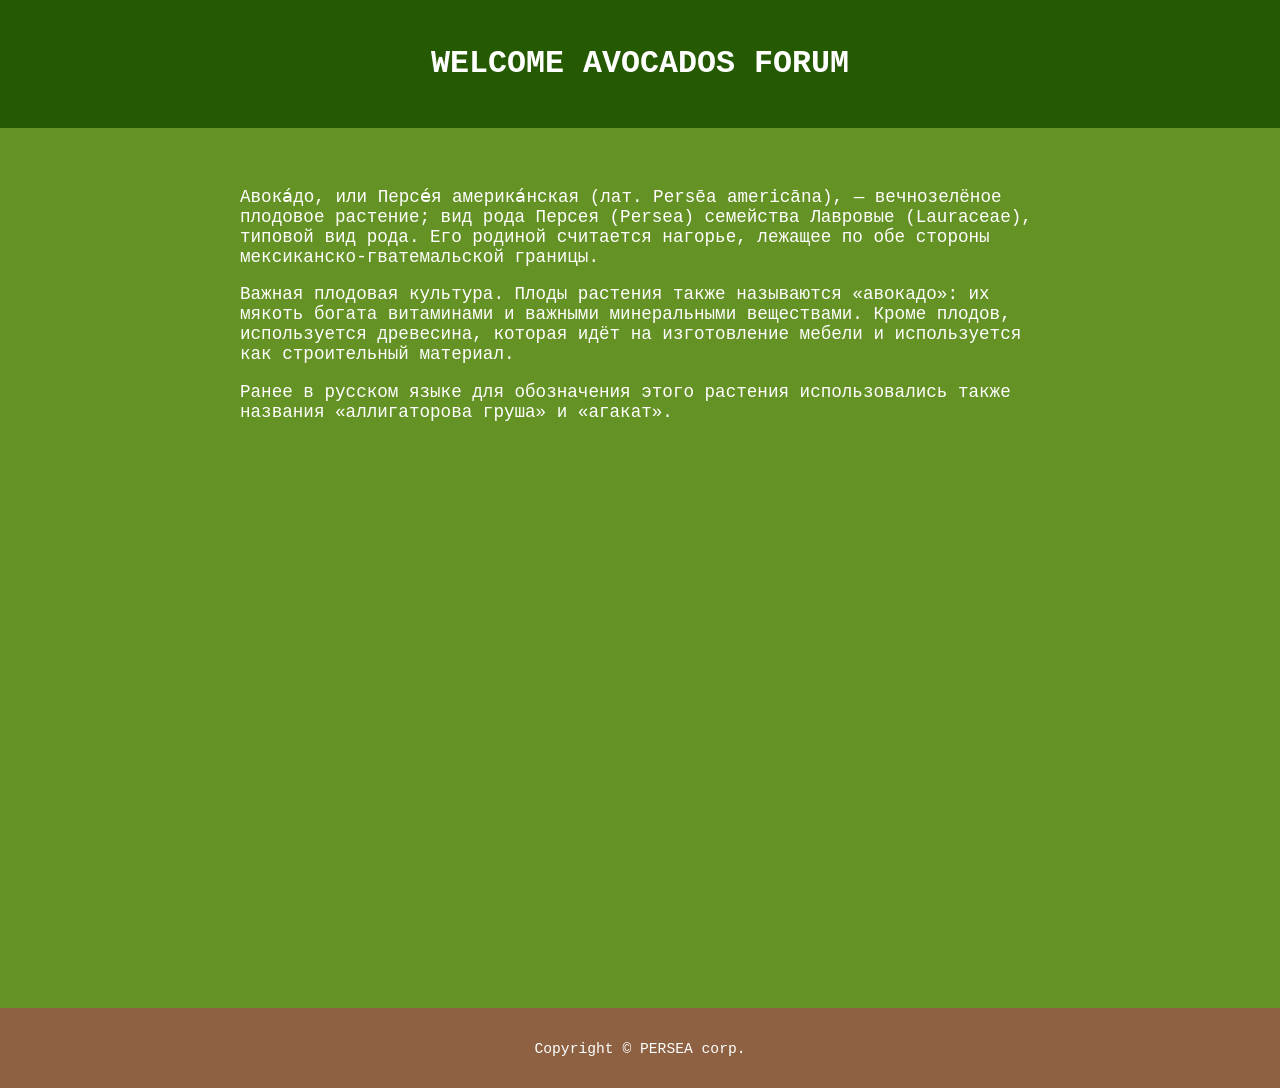
<file: index.html>
<!DOCTYPE html>
<html lang="ru">
<head>
    <meta charset="UTF-8">
    <meta name="viewport" content="width=device-width, initial-scale=1.0">
    <meta name="description" content="SUS forum - Everything about avocados">
    <link rel="stylesheet" type="text/css" href="style/style.css">
    <link rel="shortcut icon" href="image/icon.png" type="image/png">
    <script type="text/javascript" src="script/main.js" defer></script>
    <title>AVOCADOS FORUM</title>
</head>
<body>
    <!-- SUS -->
    <header class="head">
        <button id="menuBtn" onclick="toggleDropdown(); scrollToTop();" aria-expanded="false" aria-controls="myDropdown">
            WELCOME AVOCADOS FORUM
        </button>
        <nav id="myDropdown" class="dropdown" aria-label="Main Navigation">
            <a href="arcade.html">SUS</a>
            <a href="time.html">SUS</a>
            <a href="cites.html">SUS</a>
        </nav>
    </header>
    <main class="main">
        <p>
          Авока́до, или Персе́я америка́нская (лат. Persēa americāna), — вечнозелёное плодовое растение; вид рода Персея (Persea) семейства Лавровые (Lauraceae), типовой вид рода. Его родиной считается нагорье, лежащее по обе стороны мексиканско-гватемальской границы.
        </p>
        <p>
          Важная плодовая культура. Плоды растения также называются «авокадо»: их мякоть богата витаминами и важными минеральными веществами.
          Кроме плодов, используется древесина, которая идёт на изготовление мебели и используется как строительный материал.
        </p>
        <p>
          Ранее в русском языке для обозначения этого растения использовались также названия «аллигаторова груша» и «агакат».
        </p>
    </main>
    <footer class="footer">
        <small id="footer">Copyright © PERSEA corp.</small>
    </footer>
</body>
</html>
</file>
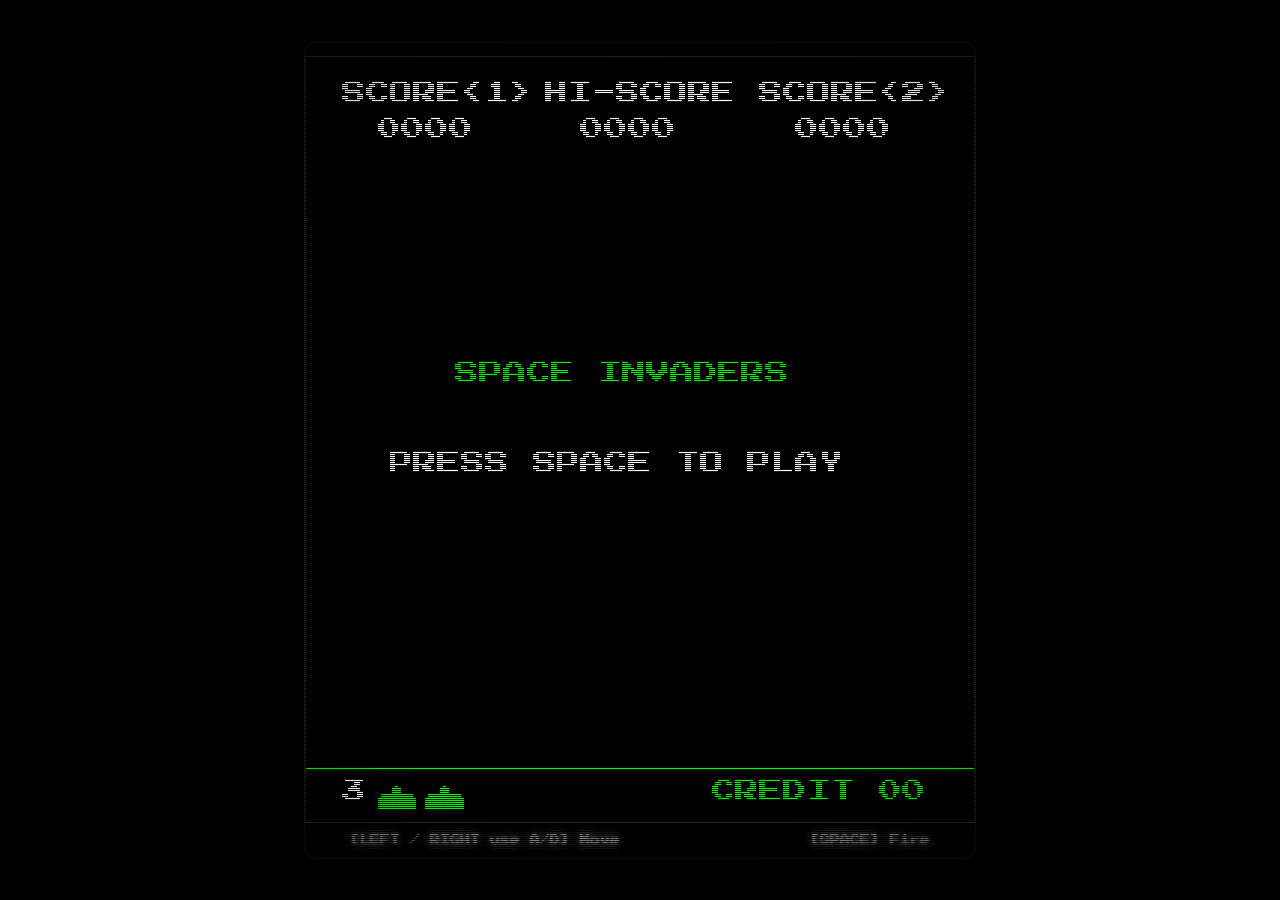
<file: arcade.html>
<!DOCTYPE html>
<html lang="en">
    <head>
        <meta charset="UTF-8">
        <meta name="viewport" content="width=device-width, initial-scale=1.0">
        <link rel="stylesheet" href="style/crt-overlay.css">
        <link rel="stylesheet" href="style/arcade.css">
        <link rel="preconnect" href="https://fonts.googleapis.com">
        <link rel="preconnect" href="https://fonts.gstatic.com" crossorigin>
        <link href="https://fonts.googleapis.com/css2?family=Press+Start+2P&display=swap" rel="stylesheet">
        <title>GAME</title>
    </head>
    <body>
        <!-- GAME -->
        <div class="arcade-container">
            <div class="canvas-wrapper">
                <canvas id="gameCanvas" width="224" height="256"></canvas>
            </div>
            <!-- Touch Controls for mobile/tablet -->
            <div class="mobile-controls">
                <div class="d-pad">
                    <button class="btn" id="btn-left">LEFT</button>
                    <button class="btn" id="btn-right">RIGHT</button>
                </div>
                <div class="action-pad">
                    <button class="btn btn-fire" id="btn-fire">FIRE</button>
                </div>
            </div>
            <div class="instructions">
                [LEFT / RIGHT use A/D] Move 
                    &nbsp;&nbsp;&nbsp;&nbsp;&nbsp;&nbsp;&nbsp;&nbsp;&nbsp;&nbsp;&nbsp;&nbsp;&nbsp;&nbsp;&nbsp;&nbsp;&nbsp;
                [SPACE] Fire 
            </div>
        </div>

        <div class="crt-overlay"></div>
        <script src="script/arcade.js"></script>
    </body>
</html>
</file>
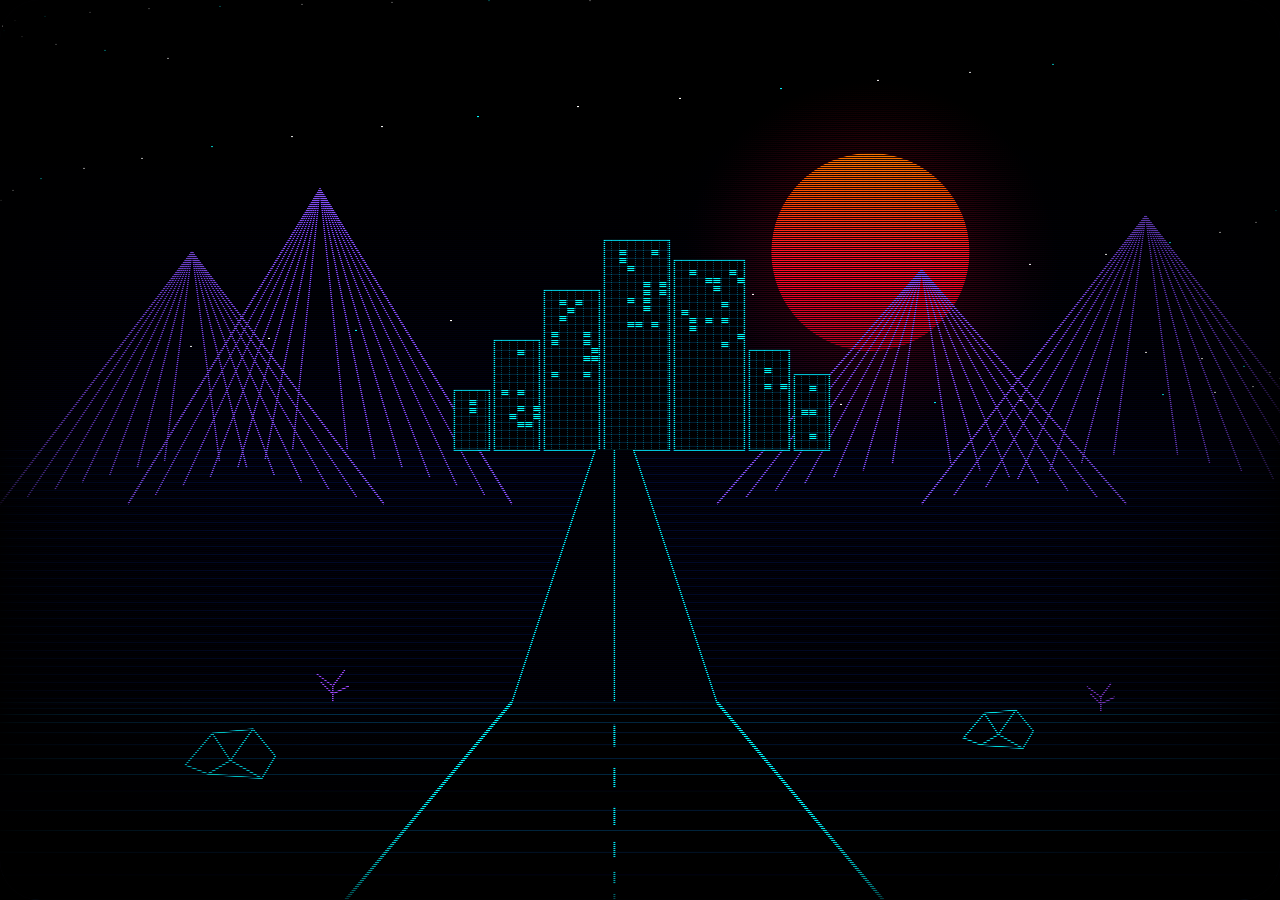
<file: cites.html>
<!DOCTYPE html>
<html lang="ru">
<head>
    <meta charset="UTF-8">
    <meta name="viewport" content="width=device-width, initial-scale=1.0">
    <link rel="stylesheet" href="style/crt-overlay.css">
    <script type="text/javascript" src="script/cites.js" defer></script>
    <title>CITES</title>
</head>
<body>
    <!-- CITES -->
    <style>
        html, body {
            margin: 0;
            padding: 0;
        }
        #retroCanvas {
            display: block;
            image-rendering: pixelated;
        }
    </style>
    <div><canvas id="retroCanvas"></canvas></div>
    <div class="crt-overlay"></div>
</body>
</html>
</file>
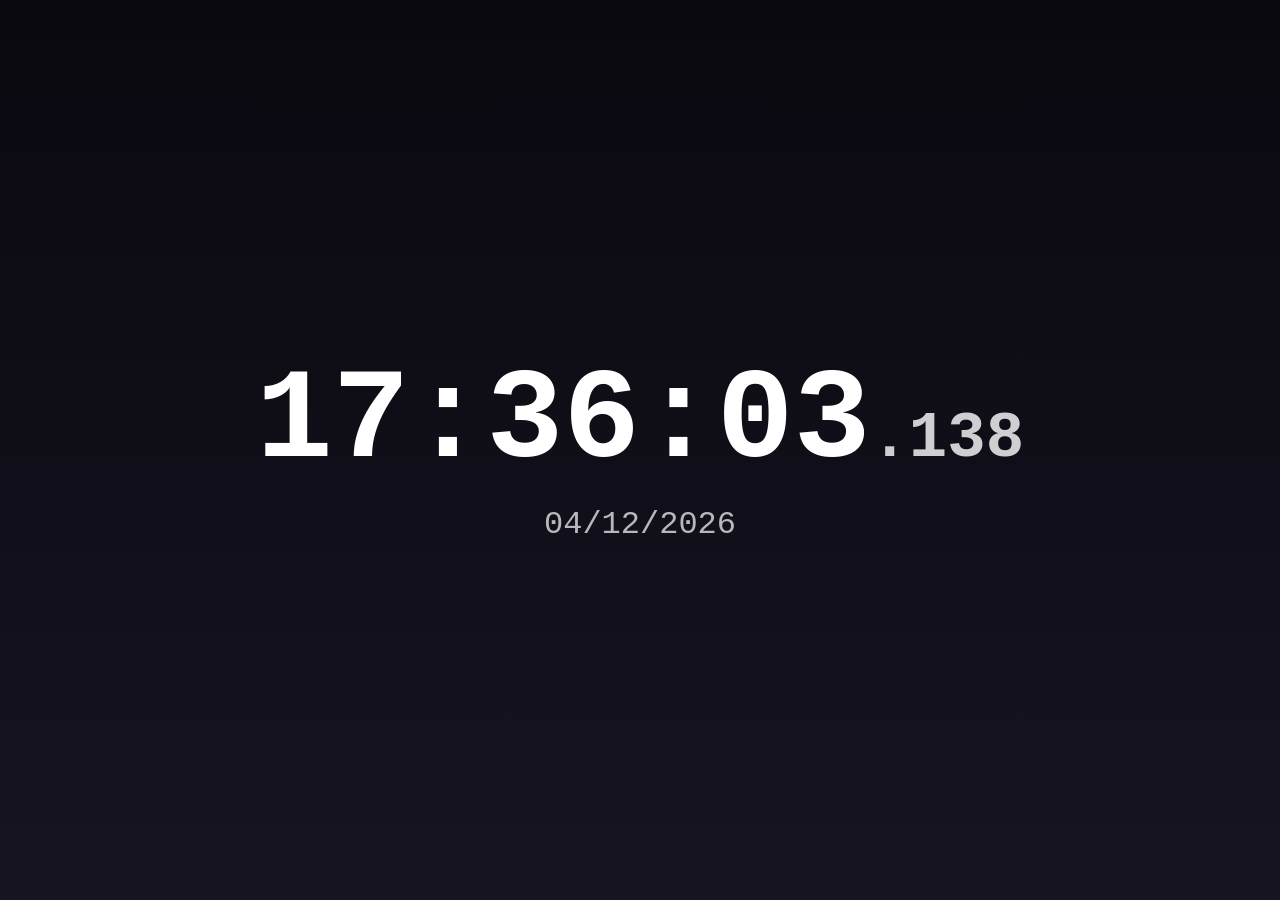
<file: time.html>
<!DOCTYPE html>
<html lang="en">
    <head>
        <meta charset="UTF-8">
        <link rel="stylesheet" type="text/css" href="style/time.css">
        <script type="text/javascript" src="script/time.js" defer></script>
        <title>TIME</title>
    </head>
    <body>
        <!-- TIME -->
        <div id="ripple-container"></div>
        <div class="clock-container">
            <div class="time">
                <span id="main-time">00:00:00</span><span id="ms-time">.000</span>
            </div>
            <div id="date-time" class="date">01/01/1900</div>
        </div>
    </body>
</html>
</file>
<file: style/style.css>
html {
  scroll-behavior: smooth;
}
body {
    font-family: 'Courier New', Courier, monospace;
    background-color: #659225;
    margin: 0;
    padding: 0;
    color: #fff;
}
.head {
    font-size: 2.2rem;
    background-color: #255a02;
}
.main {
    font-size: 1.1rem;
    padding: 40px 20px;
    height: 800px;
    min-height: calc(100vh - 200px);
    max-width: 800px;
    margin: 0 auto;
}
.footer {
    background-color: #8d6142;
    font-size: 1.1rem;
} 
.head, .footer {
    text-align: center;
    padding: 30px;
} 
.head button {
    font-family: 'Courier New', Courier, monospace;
    background-color: transparent;
    border: none;
    color: #fff;
    cursor: pointer;
    display: inline-block;
    font-size: 90%;
    font-weight: bold;
    margin: 8px auto;
    padding: 8px;
    position: relative;
    text-align: center;
    text-decoration: none;
} 
.head .dropdown {
    opacity: 0;
    visibility: hidden;
    max-height: 0;
    overflow: hidden;
    transition: max-height 0.4s ease-in-out, opacity 0.4s ease-in-out, visibility 0.4s ease-in-out;
}
.head .dropdown a {
    padding: 10px;
    margin-right: 20px;
    color: inherit;
    text-decoration: none;
}
.head .dropdown.open {
    opacity: 1;
    visibility: visible;
    max-height: 200px;
} 
.hidden {
    display: none;
}
</file>
<file: style/crt-overlay.css>
:root {
    --crt-color: #c6f4d8;
}

* {
    margin: 0;
    padding: 0;
    box-sizing: border-box;
    color: inherit;
    text-shadow: inherit;
}

body, html {
    width: 100%;
    height: 100%;
    overflow: hidden;
    background-color: #000000;
    font-family: monospace;
    color: var(--crt-color);
    text-shadow: 
        0 0 2px currentColor,
        0 0 8px currentColor,
        0 0 15px currentColor;
    animation: crt-flicker 0.15s infinite;
    display: flex;
    justify-content: center;
    align-items: center;
}

.content {
    display: flex;
    flex-direction: column;
    align-items: center;
    gap: 10px;
    z-index: 1;
}

.crt-overlay {
    position: absolute;
    top: 0;
    left: 0;
    width: 100%;
    height: 100%;
    pointer-events: none;
    z-index: 2;
    background: 
        radial-gradient(
            circle at center, 
            transparent 50%, 
            rgba(0, 0, 0, 0.4) 75%, 
            rgba(0, 0, 0, 0.95) 100%
        ),
        linear-gradient(
            rgba(18, 16, 16, 0) 50%, 
            rgba(0, 0, 0, 0.9) 50%
        ), 
        linear-gradient(
            90deg,
            rgba(255, 0, 0, 0.03),
            rgba(0, 255, 0, 0.01),
            rgba(0, 0, 255, 0.03)
        );
    background-size: 100% 100%, 100% 2px, 6px 100%;
    border-radius: 40px;
    box-shadow: 
        0 0 0 100px #000000,
        inset 0 0 80px rgba(0, 0, 0, 0.9),
        inset 0 0 15px rgba(0, 0, 0, 1);
    mix-blend-mode: multiply;
    backdrop-filter: blur(0.3px) contrast(1.2);
}

@keyframes crt-flicker {
    0% { opacity: 0.97; }
    50% { opacity: 1; }
    100% { opacity: 0.98; }
}
</file>
<file: style/arcade.css>
* {
    box-sizing: border-box;
    margin: 0;
    padding: 0;
    user-select: none;
}
body {
    background-color: #030303;
    color: #ffffff;
    font-family: 'Press Start 2P', monospace;
    display: flex;
    flex-direction: column;
    align-items: center;
    justify-content: center;
    min-height: 100vh;
    padding: 10px;
    overflow-x: hidden; /* Защита от горизонтальной прокрутки */
}
.arcade-container {
    position: relative;
    display: flex;
    flex-direction: column;
    align-items: center;
    justify-content: center;
    padding: 12px;
    background: #111;
    border-radius: 12px;
    box-shadow: 0 0 35px rgba(0, 0, 0, 0.9), 0 0 10px rgba(0, 255, 70, 0.2);
    border: 2px solid #222;
    width: 100%;
    max-width: 448px; /* Ограничиваем ширину на мобильных */
}

/* Адаптивный Канвас */
.canvas-wrapper {
    position: relative;
    width: 100%;            /* Занимает всю доступную ширину */
    aspect-ratio: 224 / 256; /* Строго сохраняет оригинальные пропорции Space Invaders */
    background-color: #000;
    overflow: hidden;
    border: 2px solid #333;
}

canvas {
    width: 100%;
    height: 100%;
    image-rendering: pixelated;
    display: block;
}

/* Мобильное управление */
.mobile-controls {
    display: flex;
    justify-content: space-between;
    width: 100%;
    margin-top: 14px;
    gap: 8px;
}
.d-pad, .action-pad {
    display: flex;
    gap: 8px;
    flex-grow: 1;
}
.d-pad {
    flex-grow: 2; /* Даем кнопкам движения чуть больше места */
}
.btn {
    background: #222;
    border: 2px solid #555;
    color: #fff;
    font-family: 'Press Start 2P', monospace;
    font-size: 12px;          /* Чуть уменьшили для узких экранов */
    padding: 15px 10px;       /* Оптимальные отступы для пальцев */
    border-radius: 10px;
    cursor: pointer;
    box-shadow: 0 5px 0 #111;
    touch-action: manipulation;
    flex: 1;
    text-align: center;
}
.btn:active {
    transform: translateY(4px);
    box-shadow: 0 1px 0 #111;
    background: #00ff00;
    color: #000;
}
.btn-fire {
    background: #aa0000;
    border-color: #ff4444;
}

.instructions {
    margin-top: 12px;
    font-size: 10px;
    color: #888;
    text-align: center;
    display: none; 
}

/* Для ПК и планшетов (от 768px) */
@media (min-width: 768px) {
    .arcade-container {
        max-width: 672px; /* Увеличиваем автомат на ПК */
    }
    .canvas-wrapper {
        width: 672px;
        height: 768px;
        aspect-ratio: auto;
    }
    .mobile-controls {
        display: none; 
    }
    .instructions {
        display: block; 
    }
}
</file>
<file: style/time.css>
body {
    margin: 0;
    padding: 0;
    height: 100vh;
    display: flex;
    justify-content: center;
    align-items: center;
    font-family: 'Courier New', Courier, monospace;
    overflow: hidden;
    background-image: linear-gradient(
        to bottom,
        #05050a 0%,
        #1f1c2c 20%,
        #ff5e62 25%,
        #ff9966 28%,
        #4a90e2 35%,
        #6ba4e8 50%,
        #4a90e2 65%,
        #f27121 72%,
        #e94057 75%,
        #8a2387 78%,
        #1f1c2c 85%,
        #05050a 100%
    );
    background-size: 100% 1000%;
    background-position: 0% 0%;
    transition: background-position 1s linear, color 2s ease;
    color: #ffffff;
}

.clock-container {
    text-align: center;
    user-select: none;
}

.time {
    font-size: 10vw;
    font-weight: bold;
    line-height: 1;
}

#ms-time {
    font-size: 5vw;
    opacity: 0.8;
}

.date {
    font-size: 2.5vw;
    margin-top: 20px;
    opacity: 0.7;
}
</file>
